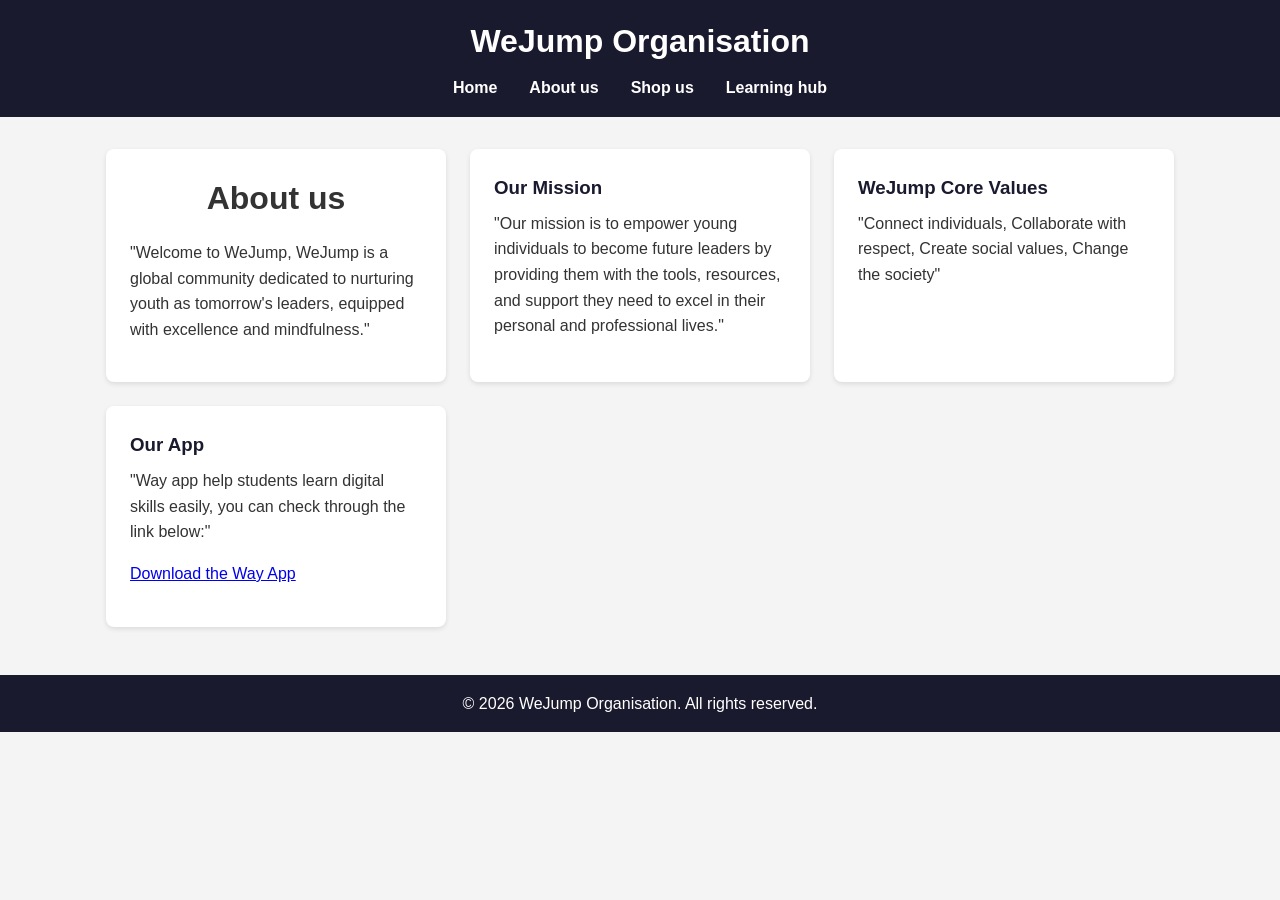
<file: index.html>
<!DOCTYPE html>
<html>
    <head>
        <title>WeJump Organisation</title>
        <link rel="stylesheet" href="style.css">
    </head> 

    <body>
        <header>
            <h1>WeJump Organisation</h1>
            <nav>
                <ul>
                    <li><a href="index.html">Home</a></li>
                    <li><a href="portfolio.html">About us</a></li>
                    <li><a href="e_commerce.html">Shop us</a></li>                
                    <li><a href="learning.html">Learning hub</a></li>
                </ul>
            </nav>
        </header>

        <div class="container">
            <div class="card">
                <h2>About us</h2>
                <p>"Welcome to WeJump, WeJump is a global community dedicated to nurturing youth as tomorrow's leaders, equipped with excellence and mindfulness."</p>
            </div>

            <div class="card">
                <h3>Our Mission</h3>
                <p>"Our mission is to empower young individuals to become future leaders by providing them with the tools, resources, and support they need to excel in their personal and professional lives."</p>
            </div>

            <div class="card">
                <h3>WeJump Core Values</h3>
                <p>"Connect individuals, Collaborate with respect, Create social values, Change the society"</p>
            </div>

            <div class="card">
                <h3>Our App</h3>
                <p>"Way app help students learn digital skills easily, you can check through the link below:"</p>
                <p><a href="https://play.google.com/store/apps/details?id=org.wejump.wayapp" target="_blank">Download the Way App</a></p>
            </div>
        </div>

        <footer>
            <p>&copy; 2026 WeJump Organisation. All rights reserved.</p>
        </footer>
    </body>
</html>
</file>
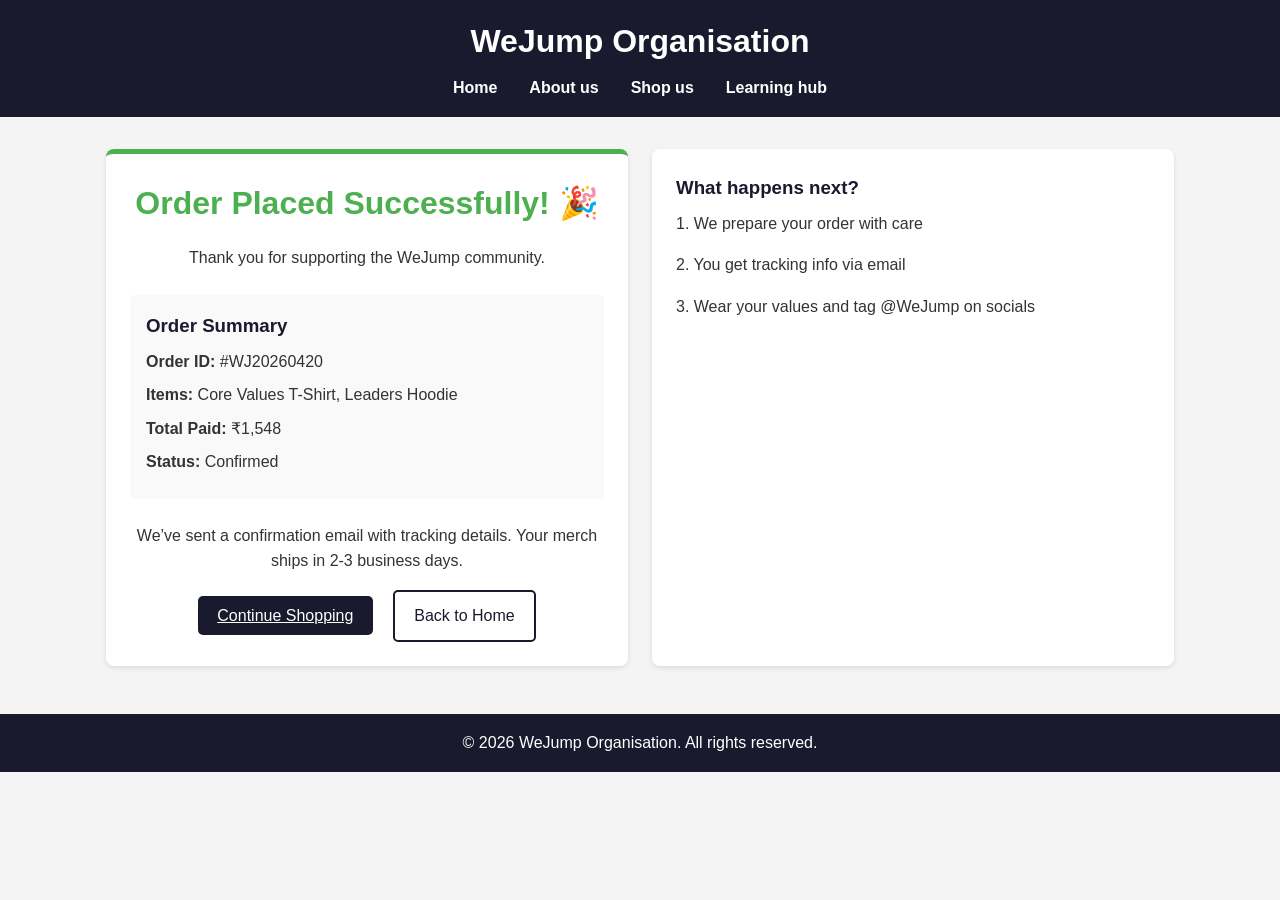
<file: checkout.html>
<!DOCTYPE html>
<html>
    <head>
        <title>WeJump Organisation - Checkout</title>
        <link rel="stylesheet" href="style.css">
    </head>

    <body>
        <header>
            <h1>WeJump Organisation</h1>
            <nav>
                <ul>
                    <li><a href="index.html">Home</a></li>
                    <li><a href="portfolio.html">About us</a></li>
                    <li><a href="e_commerce.html">Shop us</a></li>
                    <li><a href="learning.html">Learning hub</a></li>
                </ul>
            </nav>
        </header>

        <div class="container">
            <div class="card checkout-success">
                <h2>Order Placed Successfully! 🎉</h2>
                <p>Thank you for supporting the WeJump community.</p>
                
                <div class="order-details">
                    <h3>Order Summary</h3>
                    <p><strong>Order ID:</strong> #WJ20260420</p>
                    <p><strong>Items:</strong> Core Values T-Shirt, Leaders Hoodie</p>
                    <p><strong>Total Paid:</strong> ₹1,548</p>
                    <p><strong>Status:</strong> Confirmed</p>
                </div>

                <p>We’ve sent a confirmation email with tracking details. Your merch ships in 2-3 business days.</p>
                
                <a href="e_commerce.html" class="btn">Continue Shopping</a>
                <a href="index.html" class="btn-secondary">Back to Home</a>
            </div>

            <div class="card">
                <h3>What happens next?</h3>
                <p>1. We prepare your order with care</p>
                <p>2. You get tracking info via email</p>
                <p>3. Wear your values and tag @WeJump on socials</p>
            </div>
        </div>

        <footer>
            <p>&copy; 2026 WeJump Organisation. All rights reserved.</p>
        </footer>
    </body>
</html>
</file>
<file: style.css>
* {
    margin: 0;
    padding: 0;
    box-sizing: border-box;
}

body {
    font-family: Arial, sans-serif;
    line-height: 1.6;
    background-color: #f4f4f4;
    color: #333;
}

header {
    background-color: #1a1a2e;
    color: white;
    padding: 1rem 0;
    text-align: center;
}

header h1 {
    margin-bottom: 0.5rem;
}

nav ul {
    list-style: none;
    display: flex;
    justify-content: center;
    gap: 2rem;
}

nav a {
    color: white;
    text-decoration: none;
    font-weight: bold;
}

nav a:hover {
    color: #ff6b6b;
    text-decoration: underline;
}


.container {
    max-width: 1100px;
    margin: 2rem auto;
    padding: 0 1rem;
}

.container h2 {
    text-align: center;
    margin-bottom: 1rem;
    font-size: 2rem;
}

.container > p {
    text-align: center;
    margin-bottom: 2rem;
    color: #666;
}


.card {
    background: white;
    border-radius: 8px;
    padding: 1.5rem;
    margin-bottom: 1.5rem;
    box-shadow: 0 2px 5px rgba(0,0,0,0.1);
    transition: transform 0.2s;
}

.card:hover {
    transform: translateY(-5px);
}

.card h3 {
    margin-bottom: 0.5rem;
    color: #1a1a2e;
}

.card p {
    margin-bottom: 1rem;
}


.card img {
    width: 100%;
    height: 250px;
    object-fit: cover;
    border-radius: 8px;
    margin-bottom: 1rem;
}

.price {
    font-size: 1.4rem;
    font-weight: bold;
    color: #ff6b6b;
    margin: 0.5rem 0;
}

.btn {
    background-color: #1a1a2e;
    color: white;
    border: none;
    padding: 0.7rem 1.2rem;
    border-radius: 5px;
    cursor: pointer;
    font-size: 1rem;
    transition: background-color 0.2s;
}

.btn:hover {
    background-color: #ff6b6b;
}


footer {
    background-color: #1a1a2e;
    color: white;
    text-align: center;
    padding: 1rem 0;
    margin-top: 3rem;
}


@media (min-width: 768px) {
    .container {
        display: grid;
        grid-template-columns: repeat(auto-fit, minmax(300px, 1fr));
        gap: 1.5rem;
    }
    
    .container h2,
    .container > p {
        grid-column: 1 / -1;
    }

    .card {
        margin-bottom: 0;
    }
}

.cart-item {
    display: flex;
    align-items: center;
    gap: 1.5rem;
}

.cart-item img {
    width: 100px;
    height: 100px;
    object-fit: cover;
    margin-bottom: 0;
}

.item-details {
    flex-grow: 1;
}

.btn-remove {
    background-color: #ff6b6b;
    color: white;
    border: none;
    padding: 0.5rem 1rem;
    border-radius: 5px;
    cursor: pointer;
}

.btn-remove:hover {
    background-color: #e55656;
}

.cart-total {
    text-align: right;
}

.cart-total .btn {
    display: inline-block;
    text-decoration: none;
    margin-top: 1rem;
}
.checkout-success {
    text-align: center;
    border-top: 5px solid #4CAF50;
}

.checkout-success h2 {
    color: #4CAF50;
    margin-bottom: 1rem;
}

.order-details {
    background-color: #f9f9f9;
    padding: 1rem;
    border-radius: 5px;
    margin: 1.5rem 0;
    text-align: left;
}

.order-details p {
    margin-bottom: 0.5rem;
}

.btn-secondary {
    background-color: transparent;
    color: #1a1a2e;
    border: 2px solid #1a1a2e;
    padding: 0.7rem 1.2rem;
    border-radius: 5px;
    cursor: pointer;
    font-size: 1rem;
    text-decoration: none;
    display: inline-block;
    margin-left: 1rem;
    transition: all 0.2s;
}

.btn-secondary:hover {
    background-color: #1a1a2e;
    color: white;
}
</file>
